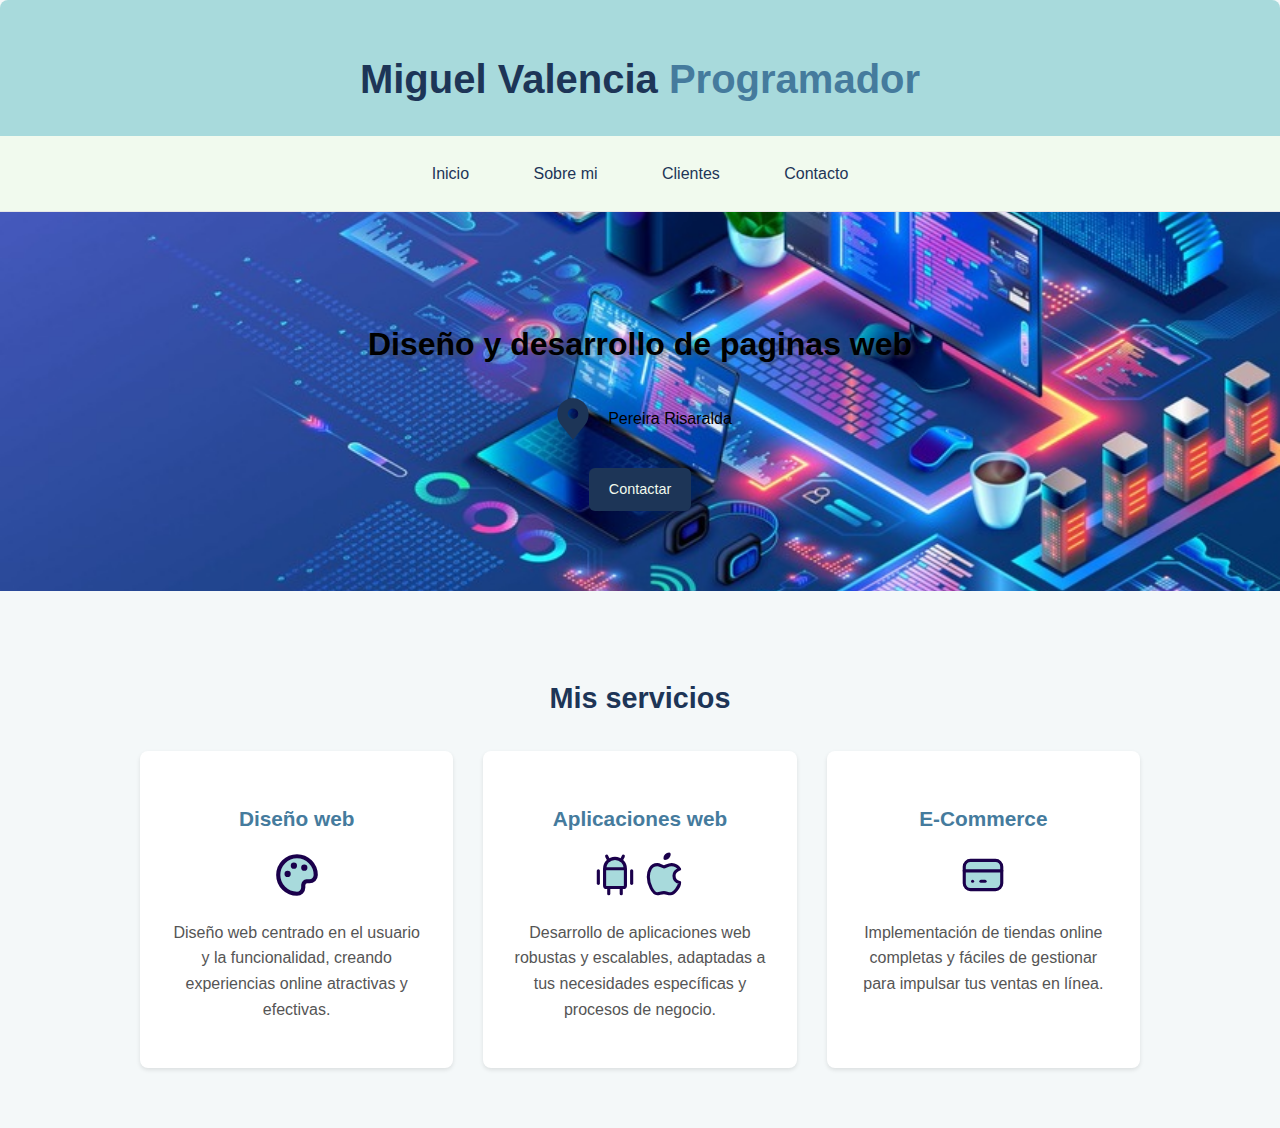
<file: index.html>
<!DOCTYPE html>
<html lang="es">
<head>
    <meta charset="UTF-8">
    <meta name="viewport" content="width=device-width, initial-scale=1.0">
    <link rel="stylesheet" href="css/styles.css">
    <title>Miguel Valencia</title>
</head>
<body>
    <header>
        <h1 class="header__titulo">Miguel Valencia <span class="header__subtitulo">Programador</span></h1>
    </header>

    <div class="menu">
        <nav class="menu__navegacion">
            <a href="index.html">Inicio</a>
            <a href="sobremi.html">Sobre mi</a>
            <a href="#">Clientes</a>
            <a href="contacto.html">Contacto</a>
        </nav>
    </div>

    <main>
        <section class="hero">
            <div class="hero__contenido">
                <h2>Diseño y desarrollo de paginas web</h2>
                <div class="hero__contenido_direccion">
                    <svg  width="50px" height="50px" viewBox="-1.6 -1.6 19.20 19.20" fill="none" xmlns="http://www.w3.org/2000/svg" stroke="#152de0" stroke-width="0.00016"><g id="SVGRepo_bgCarrier" stroke-width="0"></g><g id="SVGRepo_tracerCarrier" stroke-linecap="round" stroke-linejoin="round" stroke="#CCCCCC" stroke-width="0.064"></g><g id="SVGRepo_iconCarrier"> <path fill-rule="evenodd" clip-rule="evenodd" d="M3.37892 10.2236L8 16L12.6211 10.2236C13.5137 9.10788 14 7.72154 14 6.29266V6C14 2.68629 11.3137 0 8 0C4.68629 0 2 2.68629 2 6V6.29266C2 7.72154 2.4863 9.10788 3.37892 10.2236ZM8 8C9.10457 8 10 7.10457 10 6C10 4.89543 9.10457 4 8 4C6.89543 4 6 4.89543 6 6C6 7.10457 6.89543 8 8 8Z" fill="#1d3557"></path> </g></svg>
                    <p class="ubicacion">Pereira Risaralda</p>
                </div>
                <div class="hero__contenido_boton">
                    <a href="https://wa.me/qr/OLLUM2XLKU3OM1" target="_blank" style="text-decoration: none; color: inherit; display: inline-block;">
                        Contactar
                    </a>
                </div>
            </div>
        </section>

        <section class="seccion">
            <h2 class="seccion__titulo">Mis servicios</h2>
            <div class="seccion__contenido">
                <div class="seccion__diseño">
                    <h3 class="seccion__diseño_titulo">Diseño web</h3>
                    <div class="seccion__imagenes">
                        <svg  width="50px" height="50"viewBox="0 0 24 24" fill="none" xmlns="http://www.w3.org/2000/svg"><g id="SVGRepo_bgCarrier" stroke-width="0"></g><g id="SVGRepo_tracerCarrier" stroke-linecap="round" stroke-linejoin="round"></g><g id="SVGRepo_iconCarrier"> <path d="M15.5 8.5H15.51M10.5 7.5H10.51M7.5 11.5H7.51M12 21C7.02944 21 3 16.9706 3 12C3 7.02944 7.02944 3 12 3C16.9706 3 21 7.02944 21 12C21 13.6569 19.6569 15 18 15H17.4C17.0284 15 16.8426 15 16.6871 15.0246C15.8313 15.1602 15.1602 15.8313 15.0246 16.6871C15 16.8426 15 17.0284 15 17.4V18C15 19.6569 13.6569 21 12 21ZM16 8.5C16 8.77614 15.7761 9 15.5 9C15.2239 9 15 8.77614 15 8.5C15 8.22386 15.2239 8 15.5 8C15.7761 8 16 8.22386 16 8.5ZM11 7.5C11 7.77614 10.7761 8 10.5 8C10.2239 8 10 7.77614 10 7.5C10 7.22386 10.2239 7 10.5 7C10.7761 7 11 7.22386 11 7.5ZM8 11.5C8 11.7761 7.77614 12 7.5 12C7.22386 12 7 11.7761 7 11.5C7 11.2239 7.22386 11 7.5 11C7.77614 11 8 11.2239 8 11.5Z" stroke="#1a004b" stroke-width="2" stroke-linecap="round" stroke-linejoin="round"></path> </g></svg>
                    </div>
                    <p>Diseño web centrado en el usuario y la funcionalidad, creando experiencias online atractivas y efectivas.</p>
                </div>

                <div class="seccion__aplicaciones_Web">
                    <h3 class="seccion__aplicacionesWeb_titulo">Aplicaciones web</h3>
                    <div class="seccion__imagenes">
                        <svg xmlns="http://www.w3.org/2000/svg" class="fondo" width="50" height="50" viewBox="0 0 24 24" stroke-width="1.5" stroke="#1a004b" fill="none" stroke-linecap="round" stroke-linejoin="round">
                            <path stroke="none" d="M0 0h24v24H0z" fill="none"/>
                            <path d="M4 10l0 6" />
                            <path d="M20 10l0 6" />
                            <path d="M7 9h10v8a1 1 0 0 1 -1 1h-8a1 1 0 0 1 -1 -1v-8a5 5 0 0 1 10 0" />
                            <path d="M8 3l1 2" />
                            <path d="M16 3l-1 2" />
                            <path d="M9 18l0 3" />
                            <path d="M15 18l0 3" />
                        </svg>
                        <svg xmlns="http://www.w3.org/2000/svg"  width="50" height="50" viewBox="0 0 24 24" stroke-width="1.5" stroke="#1a004b" fill="none" stroke-linecap="round" stroke-linejoin="round">
                            <path stroke="none" d="M0 0h24v24H0z" fill="none"/>
                            <path d="M8.286 7.008c-3.216 0 -4.286 3.23 -4.286 5.92c0 3.229 2.143 8.072 4.286 8.072c1.165 -.05 1.799 -.538 3.214 -.538c1.406 0 1.607 .538 3.214 .538s4.286 -3.229 4.286 -5.381c-.03 -.011 -2.649 -.434 -2.679 -3.23c-.02 -2.335 2.589 -3.179 2.679 -3.228c-1.096 -1.606 -3.162 -2.113 -3.75 -2.153c-1.535 -.12 -3.032 1.077 -3.75 1.077c-.729 0 -2.036 -1.077 -3.214 -1.077z" />
                            <path d="M12 4a2 2 0 0 0 2 -2a2 2 0 0 0 -2 2" />
                        </svg>
                    </div>
                    <p>Desarrollo de aplicaciones web robustas y escalables, adaptadas a tus necesidades específicas y procesos de negocio.</p>
                </div>

                <div class="seccion__ecomerce">
                    <h3 class="seccion__ecomerce_titulo">E-Commerce</h3>
                    <div class="seccion__imagenes">
                        <svg xmlns="http://www.w3.org/2000/svg"  width="50" height="50" viewBox="0 0 24 24" stroke-width="1.5" stroke="#1a004b" fill="none" stroke-linecap="round" stroke-linejoin="round">
                            <path stroke="none" d="M0 0h24v24H0z" fill="none"/>
                            <path d="M3 5m0 3a3 3 0 0 1 3 -3h12a3 3 0 0 1 3 3v8a3 3 0 0 1 -3 3h-12a3 3 0 0 1 -3 -3z" />
                            <path d="M3 10l18 0" />
                            <path d="M7 15l.01 0" />
                            <path d="M11 15l2 0" />
                        </svg>
                    </div>
                    <p>Implementación de tiendas online completas y fáciles de gestionar para impulsar tus ventas en línea.</p>
                </div>
            </div>
        </section>
    </main>
</body>
</html>
</file>
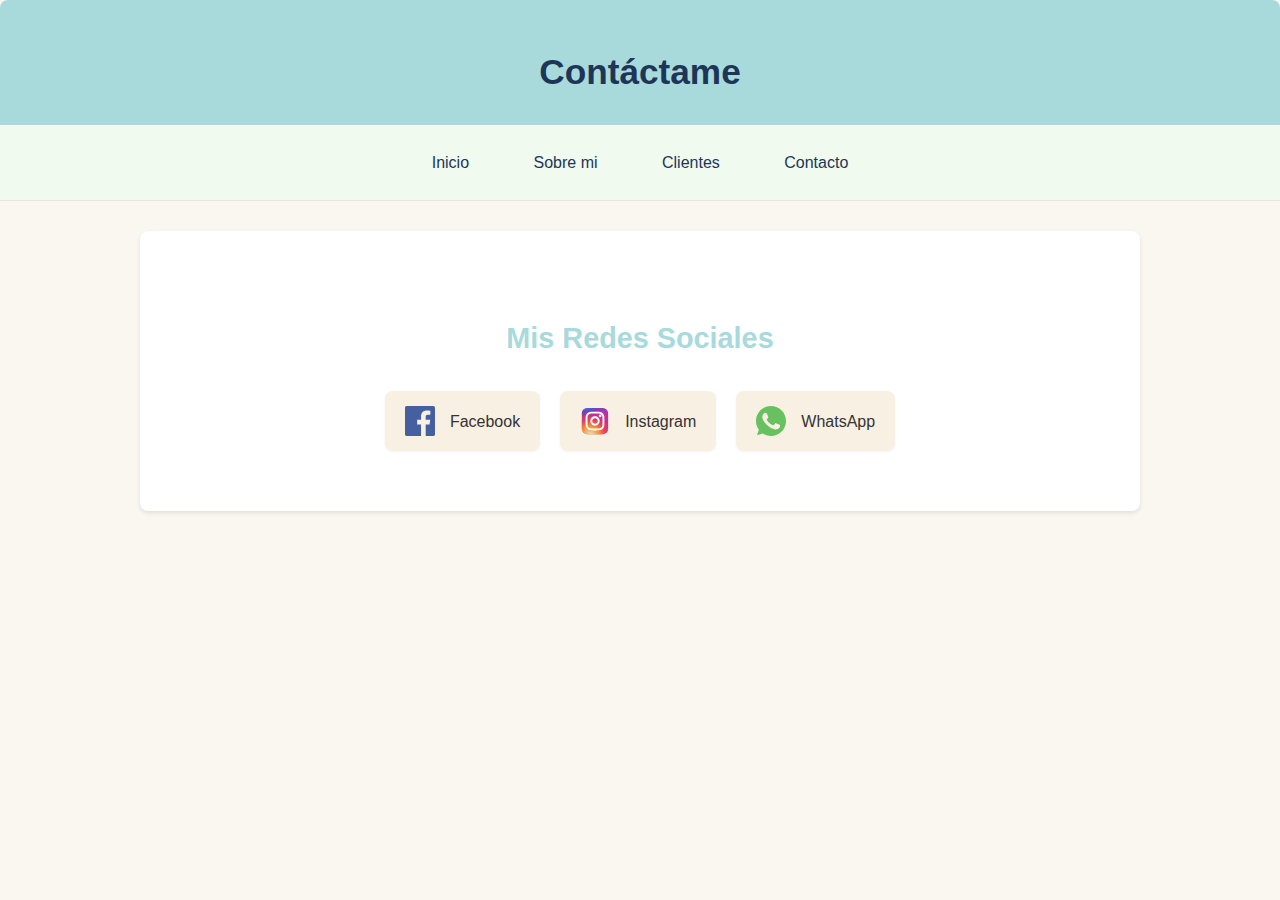
<file: contacto.html>
<!DOCTYPE html>
<html lang="es">
<head>
    <meta charset="UTF-8">
    <meta name="viewport" content="width=device-width, initial-scale=1.0">
    <link rel="stylesheet" href="css/contacto.css">
    <title>Contacto - Miguel Valencia</title>
</head>
<body>
    <header>
        <h1 class="header__titulo">Contáctame</h1>
    </header>

    <div class="menu">
        <nav class="menu__navegacion">
            <a href="index.html" >Inicio</a>
            <a href="sobremi.html">Sobre mi</a>
            <a href="#">Clientes</a>
            <a href="contacto.html" >Contacto</a>
        </nav>
    </div>

    <main class="contenedor">
        <section class="contacto-redes">
            <h2>Mis Redes Sociales</h2>
            <div class="redes-sociales">
                <a href="https://www.facebook.com/profile.php?id=61576384922245" target="_blank" class="red-social">
                    <img src="img/facebook.svg" alt="Facebook">
                    <span>Facebook</span>
                </a>
                <a href="https://www.instagram.com/softwarevalencia344/" target="_blank" class="red-social">
                    <img src="img/instagram.svg" alt="Instagram">
                    <span>Instagram</span>
                </a>
                <a href="https://wa.me/qr/OLLUM2XLKU3OM1" target="_blank" class="red-social">
                    <img src="img/whatsapp.svg" alt="WhatsApp">
                    <span>WhatsApp</span>
                </a>
            </div>
        </section>
    </main>
</body>
</html>
</file>
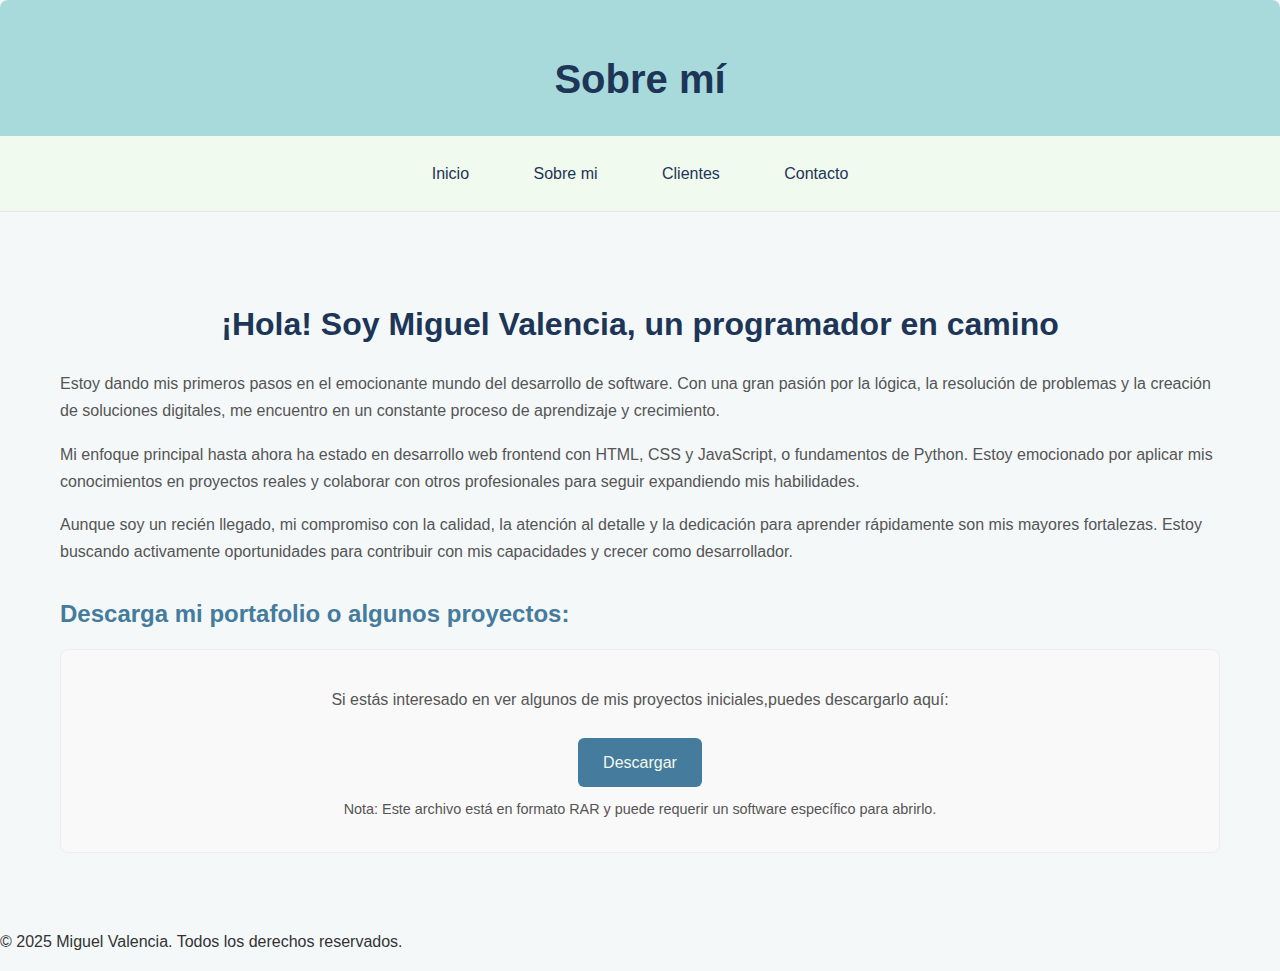
<file: sobremi.html>
<!DOCTYPE html>
<html lang="es">
<head>
    <meta charset="UTF-8">
    <meta name="viewport" content="width=device-width, initial-scale=1.0">
    <link rel="stylesheet" href="css/sobremi.css">
    <title>Sobre mí - Miguel Valencia</title>
</head>
<body>
    <header>
        <h1 class="header__titulo">Sobre mí</h1>
    </header>

    <div class="menu">
        <nav class="menu__navegacion">
            <a href="index.html">Inicio</a>
            <a href="sobre_mi.html">Sobre mi</a>
            <a href="#">Clientes</a>
            <a href="contacto.html">Contacto</a>
        </nav>
    </div>

    <main class="contenedor">
        <section class="sobre-mi">
            <h2>¡Hola! Soy Miguel Valencia, un programador en camino</h2>
            <p>
                Estoy dando mis primeros pasos en el emocionante mundo del desarrollo de software. Con una gran pasión por la lógica, la resolución de problemas y la creación de soluciones digitales, me encuentro en un constante proceso de aprendizaje y crecimiento.
            </p>
            <p>
                Mi enfoque principal hasta ahora ha estado en desarrollo web frontend con HTML, CSS y JavaScript, o fundamentos de Python. Estoy emocionado por aplicar mis conocimientos en proyectos reales y colaborar con otros profesionales para seguir expandiendo mis habilidades.
            </p>
            <p>
                Aunque soy un recién llegado, mi compromiso con la calidad, la atención al detalle y la dedicación para aprender rápidamente son mis mayores fortalezas. Estoy buscando activamente oportunidades para contribuir con mis capacidades y crecer como desarrollador.
            </p>

            <h3>Descarga mi portafolio o algunos proyectos:</h3>
            <div class="descarga-archivo">
                <p>Si estás interesado en ver algunos de mis proyectos iniciales,puedes descargarlo aquí:</p>
                <a href="https://www.mediafire.com/file/bamo1gbvrmqnpvd/ProyectoPosPayCash.zip/file" target="_blank" download="PosPayCash.zip" class="boton-descarga">
                    Descargar 
                </a>
                <p class="nota-descarga">Nota: Este archivo está en formato RAR y puede requerir un software específico para abrirlo.</p>
            </div>
        </section>
    </main>

    <footer>
        <p>&copy; 2025 Miguel Valencia. Todos los derechos reservados.</p>
    </footer>
</body>
</html>
</file>
<file: css/styles.css>
/* Estilos generales */
body {
    font-family: sans-serif;
    margin: 0;
    background-color: #f4f8f9; /* Un gris muy claro */
    color: #333; /* Gris oscuro para el texto principal */
    line-height: 1.6;
}

.contenedor {
    max-width: 1200px;
    margin: 0 auto;
    padding: 20px;
}

/* Encabezado */
header {
    background-color: #a8dadc; /* Un azul verdoso suave */
    color: #1d3557; /* Azul oscuro para el título */
    padding: 20px 0;
    text-align: center;
    border-radius: 8px 8px 0 0; /* Bordes redondeados solo en la parte superior */
}

.header__titulo {
    font-size: 2.5em;
    margin-bottom: 5px;
}

.header__subtitulo {
    font-size: 1em;
    color: #457b9d; /* Otro tono de azul para el subtítulo */
}

/* Menú de navegación */
.menu {
    background-color: #f1faee; /* Un beige muy claro */
    padding: 15px 0;
    text-align: center;
    border-bottom: 1px solid #e6e6e6;
}

.menu__navegacion a {
    display: inline-block;
    color: #1d3557;
    text-decoration: none;
    padding: 10px 20px;
    margin: 0 10px;
    border-radius: 5px;
    transition: background-color 0.3s ease;
}

.menu__navegacion a:hover {
    background-color: #457b9d;
    color: #f1faee;
}

/* Hero section */
.hero {
    background-image: url('/img/background.jpg'); 
    background-size: cover;
    background-position: center;
    background-repeat: no-repeat;
    color: #f1faee; /* Cambia el color del texto para que contraste */
    padding: 80px 20px;
    text-align: center;
    /* Opcional: Fondo semitransparente */
    /* background-color: rgba(0, 0, 0, 0.5);
    /* background-blend-mode: overlay; */
}

.hero__contenido {
    max-width: 800px;
    margin: 0 auto;
}

.hero__contenido h2 {
    font-size: 2em;
    color: black;
    margin-bottom: 20px;
    text-shadow: 2px 2px 4px rgba(97, 96, 96, 0.5); /* Sombra para el texto */
}

.hero__contenido_direccion {
    display: flex;
    align-items: center;
    justify-content: center;
    margin-bottom: 20px;
}

.hero__contenido_direccion svg {
    margin-right: 10px;
    fill: black;
}

.hero__contenido_direccion p {
    color: black;
}

.hero__contenido_boton a { /* Estilos para el enlace dentro del botón */
    background-color: #1d3557;
    color: #a8dadc;
    border: none;
    padding: 10px 20px; /* Reducimos el padding */
    border-radius: 6px; /* Reducimos el radio del borde */
    font-size: 0.9em; /* Reducimos el tamaño de la fuente */
    cursor: pointer;
    transition: background-color 0.3s ease;
    text-decoration: none;
    display: inline-block;
}

.hero__contenido_boton a:hover {
    background-color: #457b9d;
    color: #f1faee;
}


.seccion {
    padding: 60px 20px;
    text-align: center;
}

.seccion__titulo {
    font-size: 1.8em;
    color: #1d3557;
    margin-bottom: 30px;
}

.seccion__contenido {
    display: grid;
    grid-template-columns: repeat(auto-fit, minmax(300px, 1fr));
    gap: 30px;
    max-width: 1000px;
    margin: 0 auto;
}

.seccion__diseño,
.seccion__aplicaciones_Web,
.seccion__ecomerce {
    background-color: #fff;
    padding: 30px;
    border-radius: 8px;
    box-shadow: 0 2px 4px rgba(0, 0, 0, 0.1);
    text-align: center;
}

.seccion__imagenes {
    display: flex;
    justify-content: center;
    align-items: center;
    margin-bottom: 20px;
}

.seccion__imagenes svg {
    fill: #a8dadc;
    width: 50px;
    height: 50px;
}

.seccion__diseño_titulo,
.seccion__aplicacionesWeb_titulo,
.seccion__ecomerce_titulo {
    color: #457b9d;
    font-size: 1.3em;
    margin-bottom: 15px;
}

.seccion__contenido p {
    color: #555;
}


@media (max-width: 768px) {
    .menu__navegacion a {
        margin: 5px;
        padding: 8px 15px;
    }

    .hero {
        padding: 60px 20px;
    }

    .hero__contenido h2 {
        font-size: 1.8em;
    }

    .seccion__contenido {
        grid-template-columns: 1fr;
    }
}
</file>
<file: css/contacto.css>
body {
    font-family: sans-serif;
    margin: 0;
    background-color: #f9f7f0; /* Un beige suave como fondo */
    color: #333;
    line-height: 1.6;
}

.contenedor {
    max-width: 960px;
    margin: 30px auto; 
    padding: 20px;
    background-color: #fff; 
    border-radius: 8px;
    box-shadow: 0 2px 4px rgba(0, 0, 0, 0.1);
}

header {
    background-color: #a8dadc; 
    color: #1d3557;
    padding: 20px 0;
    text-align: center;
    border-radius: 8px 8px 0 0; 
}

.header__titulo {
    font-size: 2.2em;
    margin-bottom: 5px;
}

.contacto-redes {
    padding: 40px 20px;
    text-align: center;
}

.contacto-redes h2 {
    font-size: 1.8em;
    color: #a8dadc; 
    margin-bottom: 30px;
}

.redes-sociales {
    display: flex;
    flex-direction: column;
    align-items: center;
    gap: 20px;
    max-width: 400px;
    margin: 0 auto;
}

.red-social {
    display: flex;
    align-items: center;
    background-color: #f8f0e3; /* Un beige más oscuro para los enlaces */
    color: #333;
    text-decoration: none;
    padding: 15px 20px;
    border-radius: 8px;
    box-shadow: 0 1px 3px rgba(0, 0, 0, 0.05);
    transition: background-color 0.3s ease;
    width: 100%;
    box-sizing: border-box;
}

.red-social:hover {
    background-color: #e9d7be; /* Un tono aún más claro al pasar el ratón */
}

.red-social img {
    width: 30px;
    height: 30px;
    margin-right: 15px;
    fill: #a8dadc; 
}


.red-social img svg path {
    fill: #a8dadc;
}

.red-social span {
    font-size: 1em;
}


.menu {
    background-color: #f1faee; 
    padding: 15px 0;
    text-align: center;
    border-bottom: 1px solid #e6e6e6;
}

.menu__navegacion a {
    display: inline-block;
    color: #1d3557;
    text-decoration: none;
    padding: 10px 20px;
    margin: 0 10px;
    border-radius: 5px;
    transition: background-color 0.3s ease;
}

.menu__navegacion a:hover {
    background-color: #457b9d;
    color: #f1faee;
}

/* Responsive para la página de contacto */
@media (min-width: 768px) {
    .redes-sociales {
        flex-direction: row;
        justify-content: center;
    }

    .red-social {
        width: auto;
    }
}
</file>
<file: css/sobremi.css>
/* Estilos generales */
body {
    font-family: sans-serif;
    margin: 0;
    background-color: #f4f8f9; /* Un gris muy claro */
    color: #333; /* Gris oscuro para el texto principal */
    line-height: 1.6;
}

.contenedor {
    max-width: 1200px;
    margin: 0 auto;
    padding: 20px;
}

/* Encabezado */
header {
    background-color: #a8dadc; /* Un azul verdoso suave */
    color: #1d3557; /* Azul oscuro para el título */
    padding: 20px 0;
    text-align: center;
    border-radius: 8px 8px 0 0; /* Bordes redondeados solo en la parte superior */
}

.header__titulo {
    font-size: 2.5em;
    margin-bottom: 5px;
}

.header__subtitulo {
    font-size: 1em;
    color: #457b9d; /* Otro tono de azul para el subtítulo */
}

/* Menú de navegación */
.menu {
    background-color: #f1faee; /* Un beige muy claro */
    padding: 15px 0;
    text-align: center;
    border-bottom: 1px solid #e6e6e6;
}

.menu__navegacion a {
    display: inline-block;
    color: #1d3557;
    text-decoration: none;
    padding: 10px 20px;
    margin: 0 10px;
    border-radius: 5px;
    transition: background-color 0.3s ease;
}

.menu__navegacion a:hover {
    background-color: #457b9d;
    color: #f1faee;
}

/* Hero section */
.hero {
    background-color: #e0fbfc; /* Un celeste suave */
    padding: 80px 20px;
    text-align: center;
}

.hero__contenido {
    max-width: 800px;
    margin: 0 auto;
}

.hero__contenido h2 {
    font-size: 2em;
    color: #1d3557;
    margin-bottom: 20px;
}

.hero__contenido_direccion {
    display: flex;
    align-items: center;
    justify-content: center;
    margin-bottom: 20px;
}

.hero__contenido_direccion svg {
    margin-right: 10px;
    fill: #457b9d;
}

.hero__contenido_direccion p {
    color: #333;
}

.hero__contenido_boton a { /* Estilos para el enlace dentro del botón */
    background-color: #457b9d;
    color: #f1faee;
    border: none;
    padding: 10px 20px; /* Reducimos el padding */
    border-radius: 6px; /* Reducimos el radio del borde */
    font-size: 0.9em; /* Reducimos el tamaño de la fuente */
    cursor: pointer;
    transition: background-color 0.3s ease;
    text-decoration: none;
    display: inline-block;
}

.hero__contenido_boton a:hover {
    background-color: #1d3557;
}

/* Sección de servicios */
.seccion {
    padding: 60px 20px;
    text-align: center;
}

.seccion__titulo {
    font-size: 1.8em;
    color: #1d3557;
    margin-bottom: 30px;
}

.seccion__contenido {
    display: grid;
    grid-template-columns: repeat(auto-fit, minmax(300px, 1fr));
    gap: 30px;
    max-width: 1000px;
    margin: 0 auto;
}

.seccion__diseño,
.seccion__aplicaciones_Web,
.seccion__ecomerce {
    background-color: #fff;
    padding: 30px;
    border-radius: 8px;
    box-shadow: 0 2px 4px rgba(0, 0, 0, 0.1);
    text-align: center;
}

.seccion__imagenes {
    display: flex;
    justify-content: center;
    align-items: center;
    margin-bottom: 20px;
}

.seccion__imagenes svg {
    fill: #a8dadc; /* Color suave para los iconos */
    width: 50px;
    height: 50px;
}

.seccion__diseño_titulo,
.seccion__aplicacionesWeb_titulo,
.seccion__ecomerce_titulo {
    color: #457b9d;
    font-size: 1.3em;
    margin-bottom: 15px;
}

.seccion__contenido p {
    color: #555;
}

/* Estilos para la página Sobre mí */
.sobre-mi {
    padding: 40px 20px;
}

.sobre-mi h2 {
    font-size: 2em;
    color: #1d3557; /* Azul oscuro */
    margin-bottom: 20px;
    text-align: center;
}

.sobre-mi p {
    line-height: 1.7;
    margin-bottom: 15px;
    color: #555; /* Gris más claro para el texto */
}

.sobre-mi h3 {
    font-size: 1.5em;
    color: #457b9d; /* Otro tono de azul */
    margin-top: 30px;
    margin-bottom: 15px;
}

.descarga-archivo {
    background-color: #f9f9f9; /* Gris muy claro de fondo */
    padding: 20px;
    border-radius: 8px;
    border: 1px solid #eee;
    text-align: center;
}

.descarga-archivo p {
    margin-bottom: 10px;
}

.boton-descarga {
    display: inline-block;
    background-color: #457b9d; /* Azul del botón de contacto */
    color: #f1faee; /* Beige claro para el texto */
    padding: 12px 25px;
    text-decoration: none;
    border-radius: 6px;
    margin-top: 15px;
    transition: background-color 0.3s ease;
    font-size: 1em;
    border: none;
    cursor: pointer;
}

.boton-descarga:hover {
    background-color: #1d3557; /* Azul oscuro al pasar el ratón */
}

.nota-descarga {
    font-size: 0.9em;
    color: #777;
    margin-top: 10px;
}

/* Responsive design (opcional, pero recomendado) */
@media (max-width: 768px) {
    .menu__navegacion a {
        margin: 5px;
        padding: 8px 15px;
    }

    .hero {
        padding: 60px 20px;
    }

    .hero__contenido h2 {
        font-size: 1.8em;
    }

    .seccion__contenido {
        grid-template-columns: 1fr;
    }

    .sobre-mi {
        padding: 30px 15px;
    }

    .sobre-mi h2 {
        font-size: 1.8em;
    }

    .sobre-mi h3 {
        font-size: 1.3em;
    }

    .descarga-archivo {
        padding: 15px;
    }

    .boton-descarga {
        padding: 10px 20px;
        font-size: 0.9em;
    }
}
</file>
